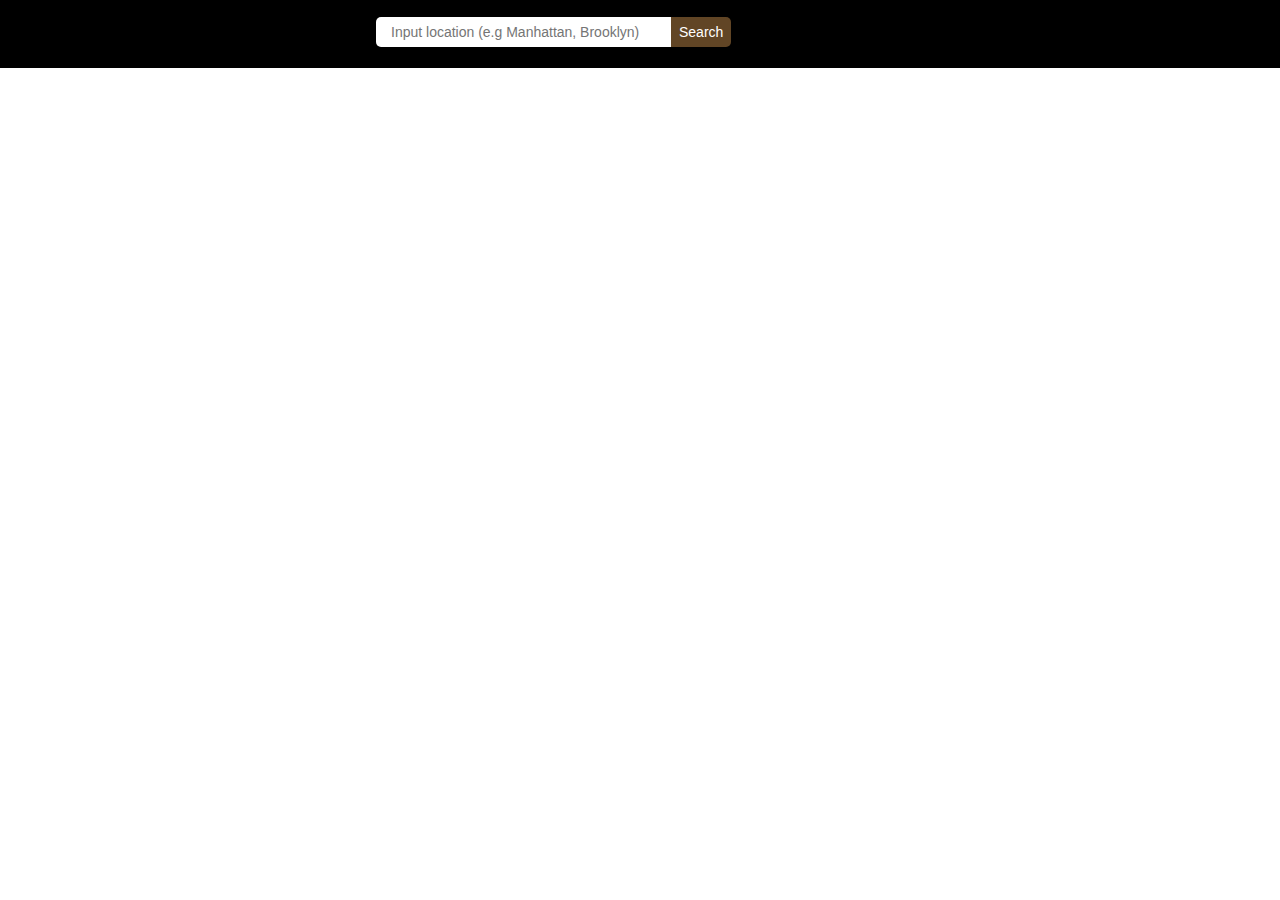
<file: index.html>
<!DOCTYPE html>
<!--[if lt IE 7]>      <html class="no-js lt-ie9 lt-ie8 lt-ie7"> <![endif]-->
<!--[if IE 7]>         <html class="no-js lt-ie9 lt-ie8"> <![endif]-->
<!--[if IE 8]>         <html class="no-js lt-ie9"> <![endif]-->
<!--[if gt IE 8]><!-->
<html class="no-js"> <!--<![endif]-->
    <head>
        <meta charset="utf-8">
        <meta http-equiv="X-UA-Compatible" content="IE=edge">
        <title>CoffeeSpotter</title>
        <meta name="description" content="coffee, cafe, shops">
        <meta name="viewport" content="width=device-width, initial-scale=1">

        <!-- Place favicon.ico and apple-touch-icon.png in the root directory -->
        <link rel="stylesheet" href="css/bootstrap.css">
        <link rel="stylesheet" href="css/bootstrap.min.css">
        <link rel="stylesheet" href="css/bootstrap-theme.min.css">
        <link rel="stylesheet" href="css/font-awesome-4.0.3/css/font-awesome.min.css">
        <link rel="shortcut icon" href="img/coffee.ico">
        <meta name="viewport" content="width=device-width, height=device-height, initial-scale=1.0, user-scalable=0, minimum-scale=1.0, maximum-scale=1.0">

        <script src="http://ajax.googleapis.com/ajax/libs/jquery/1.11.1/jquery.min.js"></script>
        <!--<script src="js/coffeespotter.js"></script>-->
        <script type="text/javascript" src="DataSet3.json"></script>
        <script type="text/javascript" src="CareerLevelFilter.js"></script>


        <!--<link rel="stylesheet" href="resources/css/font-awesome-4.0.3/css/font-awesome.min.css">-->

    </head>
    <body onload="load()">
        <!--[if lt IE 7]>
            <p class="browsehappy">You are using an <strong>outdated</strong> browser. Please <a href="http://browsehappy.com/">upgrade your browser</a> to improve your experience.</p>
        <![endif]-->

        <!-- Add your site or application content here -->
            
        <!--loader web and mobile-->
         <!--<div class="loader"></div>
         <div class="loader-mobile"></div>-->

        askyb - Load JSON File Locally by Javascript Without JQuery

          <div class="navbar navbar-fixed-top" id="main-menu-bar">
            <div class="navbar-inner">
               <div id="tfheader">
                <form id="tfnewsearch2" method="get" action="index.html">
                <input type="text" class="tftextinput" name="q" size="21" maxlength="180" placeholder="Input location (e.g Manhattan, Brooklyn)" value="" id='q'><input type="submit" value="Search" class="tfbutton" onclick="load()">
                <!--formaction="list.html"-->
                </form>
                </div>
                </div>
            </div>
    </body>
</html>
</file>
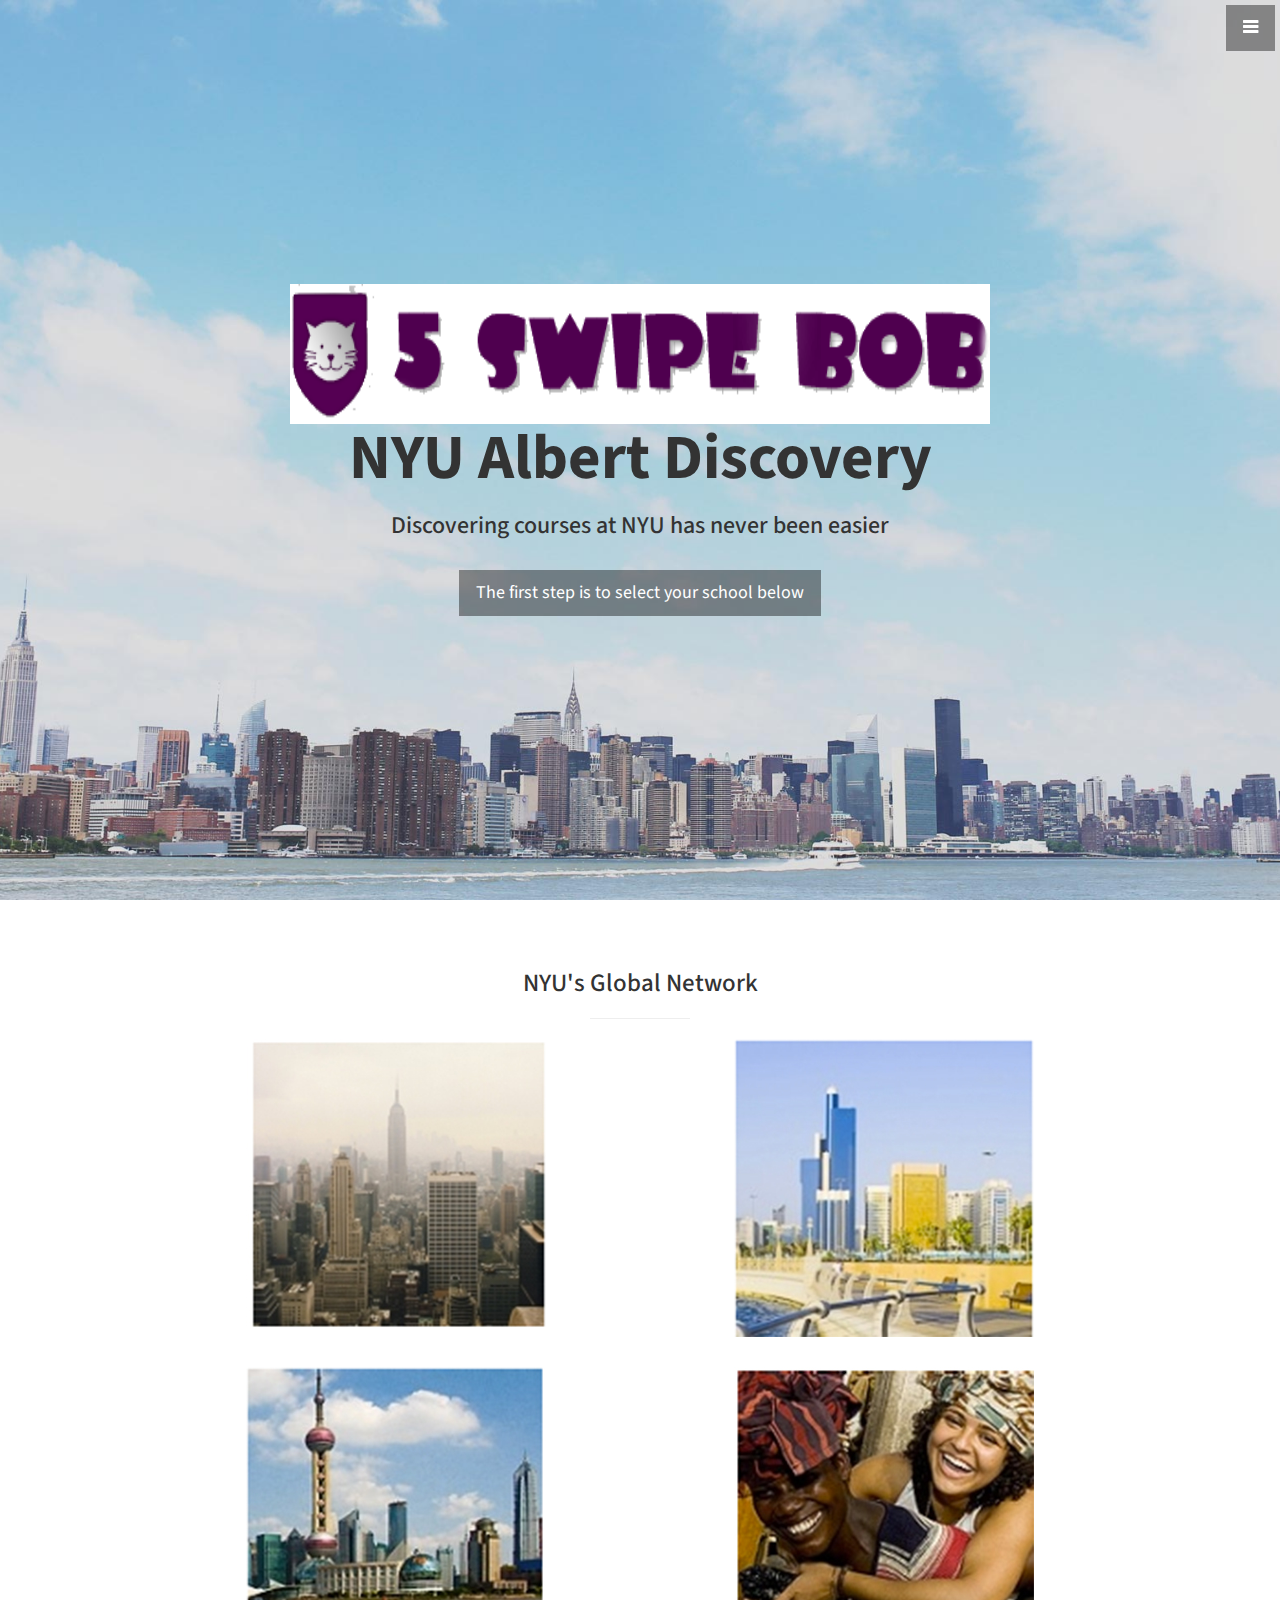
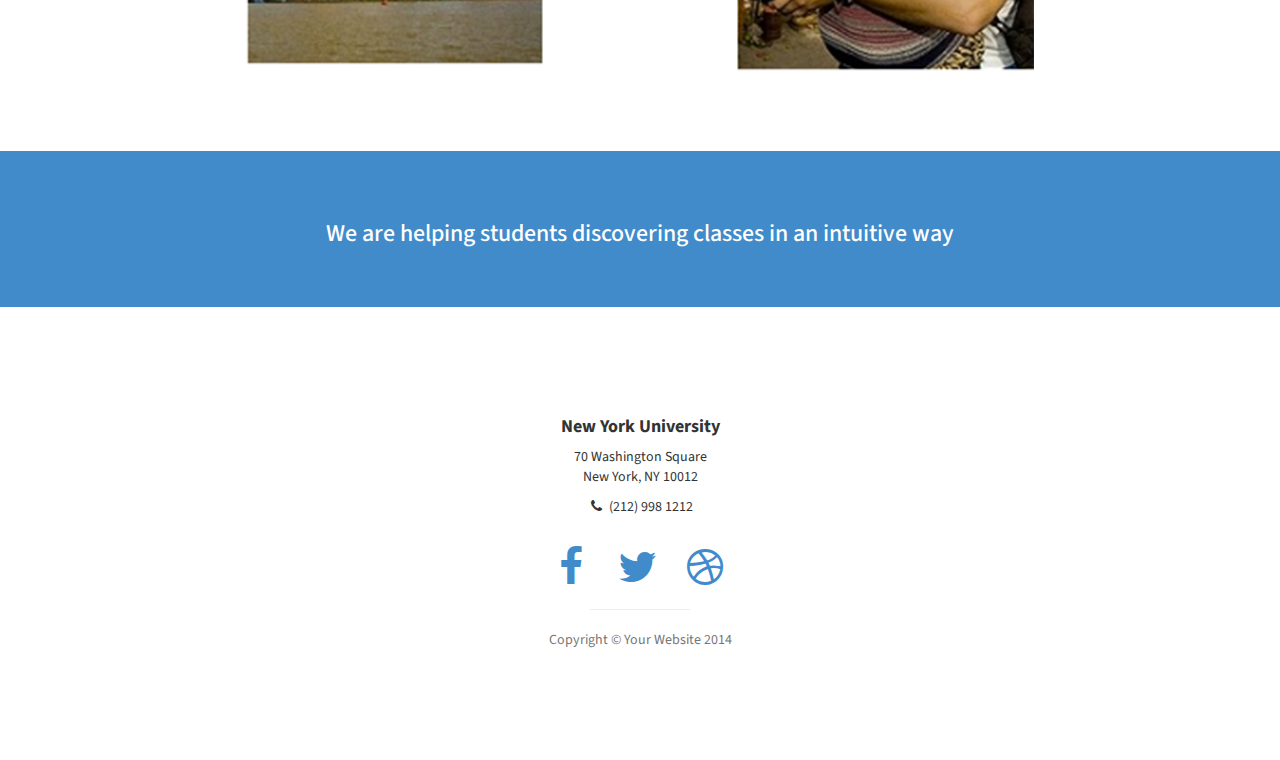
<file: startbootstrap-stylish-portfolio-1.0.0/index.html>
<!DOCTYPE html>
<html lang="en">

<head>

    <meta charset="utf-8">
    <meta http-equiv="X-UA-Compatible" content="IE=edge">
    <meta name="viewport" content="width=device-width, initial-scale=1">
    <meta name="description" content="">
    <meta name="author" content="">

    <title>NYUBob Discovery</title>

    <!-- Bootstrap Core CSS -->
    <link href="css/bootstrap.min.css" rel="stylesheet">

    <!-- Custom CSS -->
    <link href="css/stylish-portfolio.css" rel="stylesheet">

    <!-- Custom Fonts -->
    <link href="font-awesome-4.1.0/css/font-awesome.min.css" rel="stylesheet" type="text/css">
    <link href="http://fonts.googleapis.com/css?family=Source+Sans+Pro:300,400,700,300italic,400italic,700italic" rel="stylesheet" type="text/css">

    <!-- HTML5 Shim and Respond.js IE8 support of HTML5 elements and media queries -->
    <!-- WARNING: Respond.js doesn't work if you view the page via file:// -->
    <!--[if lt IE 9]>
        <script src="https://oss.maxcdn.com/libs/html5shiv/3.7.0/html5shiv.js"></script>
        <script src="https://oss.maxcdn.com/libs/respond.js/1.4.2/respond.min.js"></script>
    <![endif]-->

</head>

<body>

    <!-- Navigation -->
    <a id="menu-toggle" href="#" class="btn btn-dark btn-lg toggle"><i class="fa fa-bars"></i></a>
    <nav id="sidebar-wrapper">
        <ul class="sidebar-nav">
            <a id="menu-close" href="#" class="btn btn-light btn-lg pull-right toggle"><i class="fa fa-times"></i></a>
            <li class="sidebar-brand">
                <a href="#top">NYU Albert Discovery</a>
            </li>
            <li>
                <a href="#top">Home</a>
            </li>
            <li>
                <a href="#about">Classes</a>
            </li>
            <li>
                <a href="#services">School</a>
            </li>
            <li>
                <a href="#portfolio">Majors</a>
            </li>
            <!--<li>
                <a href="#contact">Contact</a>
            </li>-->
        </ul>
    </nav>

    <!-- Header -->
    <header id="top" class="header">
        <div class="text-vertical-center">
            <img src="img/Selection_093.png" alt="logo" style="width:700px;height:140px">
            <h1>NYU Albert Discovery</h1>
            <h3>Discovering courses at NYU has never been easier</h3>
            <br>
            <a href="#about" class="btn btn-dark btn-lg">The first step is to select your school below</a>
        </div>
    </header>

    <!-- About -->
    <!--<section id="about" class="about">
        <div class="container">
            <div class="row">
                <div class="col-lg-12 text-center">
                    <h2>Stylish Portfolio is the perfect theme for your next project!</h2>
                    <p class="lead">This theme features some wonderful photography courtesy of <a target="_blank" href="http://join.deathtothestockphoto.com/">Death to the Stock Photo</a>.</p>
                </div>
            </div>-->
            <!-- /.row -->
       <!-- </div>-->
        <!-- /.container -->
    </section>

    <!-- Services -->
    <!-- The circle icons use Font Awesome's stacked icon classes. For more information, visit http://fontawesome.io/examples/ -->
   <!-- <section id="services" class="services bg-primary">
        <div class="container">
            <div class="row text-center">
                <div class="col-lg-10 col-lg-offset-1">
                    <h2>Our Services</h2>
                    <hr class="small">
                    <div class="row">
                        <div class="col-md-3 col-sm-6">
                            <div class="service-item">
                                <span class="fa-stack fa-4x">
                                <i class="fa fa-circle fa-stack-2x"></i>
                                <i class="fa fa-cloud fa-stack-1x text-primary"></i>
                            </span>
                                <h4>
                                    <strong>Service Name</strong>
                                </h4>
                                <p>Lorem ipsum dolor sit amet, consectetur adipisicing elit.</p>
                                <a href="#" class="btn btn-light">Learn More</a>
                            </div>
                        </div>
                        <div class="col-md-3 col-sm-6">
                            <div class="service-item">
                                <span class="fa-stack fa-4x">
                                <i class="fa fa-circle fa-stack-2x"></i>
                                <i class="fa fa-compass fa-stack-1x text-primary"></i>
                            </span>
                                <h4>
                                    <strong>Service Name</strong>
                                </h4>
                                <p>Lorem ipsum dolor sit amet, consectetur adipisicing elit.</p>
                                <a href="#" class="btn btn-light">Learn More</a>
                            </div>
                        </div>
                        <div class="col-md-3 col-sm-6">
                            <div class="service-item">
                                <span class="fa-stack fa-4x">
                                <i class="fa fa-circle fa-stack-2x"></i>
                                <i class="fa fa-flask fa-stack-1x text-primary"></i>
                            </span>
                                <h4>
                                    <strong>Service Name</strong>
                                </h4>
                                <p>Lorem ipsum dolor sit amet, consectetur adipisicing elit.</p>
                                <a href="#" class="btn btn-light">Learn More</a>
                            </div>
                        </div>
                        <div class="col-md-3 col-sm-6">
                            <div class="service-item">
                                <span class="fa-stack fa-4x">
                                <i class="fa fa-circle fa-stack-2x"></i>
                                <i class="fa fa-shield fa-stack-1x text-primary"></i>
                            </span>
                                <h4>
                                    <strong>Service Name</strong>
                                </h4>
                                <p>Lorem ipsum dolor sit amet, consectetur adipisicing elit.</p>
                                <a href="#" class="btn btn-light">Learn More</a>
                            </div>
                        </div>
                    </div>-->
                    <!-- /.row (nested) -->
                <!--</div>-->
                <!-- /.col-lg-10 -->
            </div>
            <!-- /.row -->
        </div>
        <!-- /.container -->
    </section>

    <!-- Callout -->
    <!--<aside class="callout">
        <div class="text-vertical-center">
            <h1>Vertically Centered Text</h1>
        </div>
    </aside>-->

    <!-- Portfolio -->
    <section id="portfolio" class="portfolio">
        <div class="container">
            <div class="row">
                <div class="col-lg-10 col-lg-offset-1 text-center">
                    <h2>NYU's Global Network</h2>
                    <hr class="small">
                    <div class="row">
                        <div class="col-md-6">
                            <div class="portfolio-item">
                                <a href="selection.html">
                                    <img class="img-portfolio img-responsive" src="img/NY.jpg">
                                </a>
                            </div>
                        </div>
                        <div class="col-md-6">
                            <div class="portfolio-item">
                                <a href="selection.html">
                                    <img class="img-portfolio img-responsive" src="img/AD.jpg">
                                </a>
                            </div>
                        </div>
                        <div class="col-md-6">
                            <div class="portfolio-item">
                                <a href="selection.html">
                                    <img class="img-portfolio img-responsive" src="img/SH.jpg">
                                </a>
                            </div>
                        </div>
                        <div class="col-md-6">
                            <div class="portfolio-item">
                                <a href="selection.html">
                                    <img class="img-portfolio img-responsive" src="img/GA.jpg">
                                </a>
                            </div>
                        </div>
                    </div>
                    <!-- /.row (nested) -->
                    <!--<a href="#" class="btn btn-dark">View More Items</a>-->
                </div>
                <!-- /.col-lg-10 -->
            </div>
            <!-- /.row -->
        </div>
        <!-- /.container -->
    </section>

    <!-- Call to Action -->
    <aside class="call-to-action bg-primary">
        <div class="container">
            <div class="row">
                <div class="col-lg-12 text-center">
                    <h3>We are helping students discovering classes in an intuitive way</h3>
                   <!-- <a href="#" class="btn btn-lg btn-light">Click Me!</a>
                    <a href="#" class="btn btn-lg btn-dark">Look at Me!</a>-->
                </div>
            </div>
        </div>
    </aside>

    <!-- Map -->
    <!--<section id="contact" class="map">
        <iframe width="100%" height="100%" frameborder="0" scrolling="no" marginheight="0" marginwidth="0" src="https://maps.google.com/maps?f=q&amp;source=s_q&amp;hl=en&amp;geocode=&amp;q=Twitter,+Inc.,+Market+Street,+San+Francisco,+CA&amp;aq=0&amp;oq=twitter&amp;sll=28.659344,-81.187888&amp;sspn=0.128789,0.264187&amp;ie=UTF8&amp;hq=Twitter,+Inc.,+Market+Street,+San+Francisco,+CA&amp;t=m&amp;z=15&amp;iwloc=A&amp;output=embed"></iframe>
        <br />
        <small>
            <a href="https://maps.google.com/maps?f=q&amp;source=embed&amp;hl=en&amp;geocode=&amp;q=Twitter,+Inc.,+Market+Street,+San+Francisco,+CA&amp;aq=0&amp;oq=twitter&amp;sll=28.659344,-81.187888&amp;sspn=0.128789,0.264187&amp;ie=UTF8&amp;hq=Twitter,+Inc.,+Market+Street,+San+Francisco,+CA&amp;t=m&amp;z=15&amp;iwloc=A"></a>
        </small>
        </iframe>
    </section>-->

    <!-- Footer -->
    <footer>
        <div class="container">
            <div class="row">
                <div class="col-lg-10 col-lg-offset-1 text-center">
                    <h4><strong>New York University</strong>
                    </h4>
                    <p>70 Washington Square<br>New York, NY 10012</p>
                    <ul class="list-unstyled">
                        <li><i class="fa fa-phone fa-fw"></i> (212) 998 1212</li>
                        <!--<li><i class="fa fa-envelope-o fa-fw"></i>  <a href="">name@example.com</a>-->
                        </li>
                    </ul>
                    <br>
                    <ul class="list-inline">
                        <li>
                            <a href="#"><i class="fa fa-facebook fa-fw fa-3x"></i></a>
                        </li>
                        <li>
                            <a href="#"><i class="fa fa-twitter fa-fw fa-3x"></i></a>
                        </li>
                        <li>
                            <a href="#"><i class="fa fa-dribbble fa-fw fa-3x"></i></a>
                        </li>
                    </ul>
                    <hr class="small">
                    <p class="text-muted">Copyright &copy; Your Website 2014</p>
                </div>
            </div>
        </div>
    </footer>

    <!-- jQuery -->
    <script src="js/jquery.js"></script>

    <!-- Bootstrap Core JavaScript -->
    <script src="js/bootstrap.min.js"></script>

    <!-- Custom Theme JavaScript -->
    <script>
    // Closes the sidebar menu
    $("#menu-close").click(function(e) {
        e.preventDefault();
        $("#sidebar-wrapper").toggleClass("active");
    });

    // Opens the sidebar menu
    $("#menu-toggle").click(function(e) {
        e.preventDefault();
        $("#sidebar-wrapper").toggleClass("active");
    });

    // Scrolls to the selected menu item on the page
    $(function() {
        $('a[href*=#]:not([href=#])').click(function() {
            if (location.pathname.replace(/^\//, '') == this.pathname.replace(/^\//, '') || location.hostname == this.hostname) {

                var target = $(this.hash);
                target = target.length ? target : $('[name=' + this.hash.slice(1) + ']');
                if (target.length) {
                    $('html,body').animate({
                        scrollTop: target.offset().top
                    }, 1000);
                    return false;
                }
            }
        });
    });
    </script>

</body>

</html>
</file>
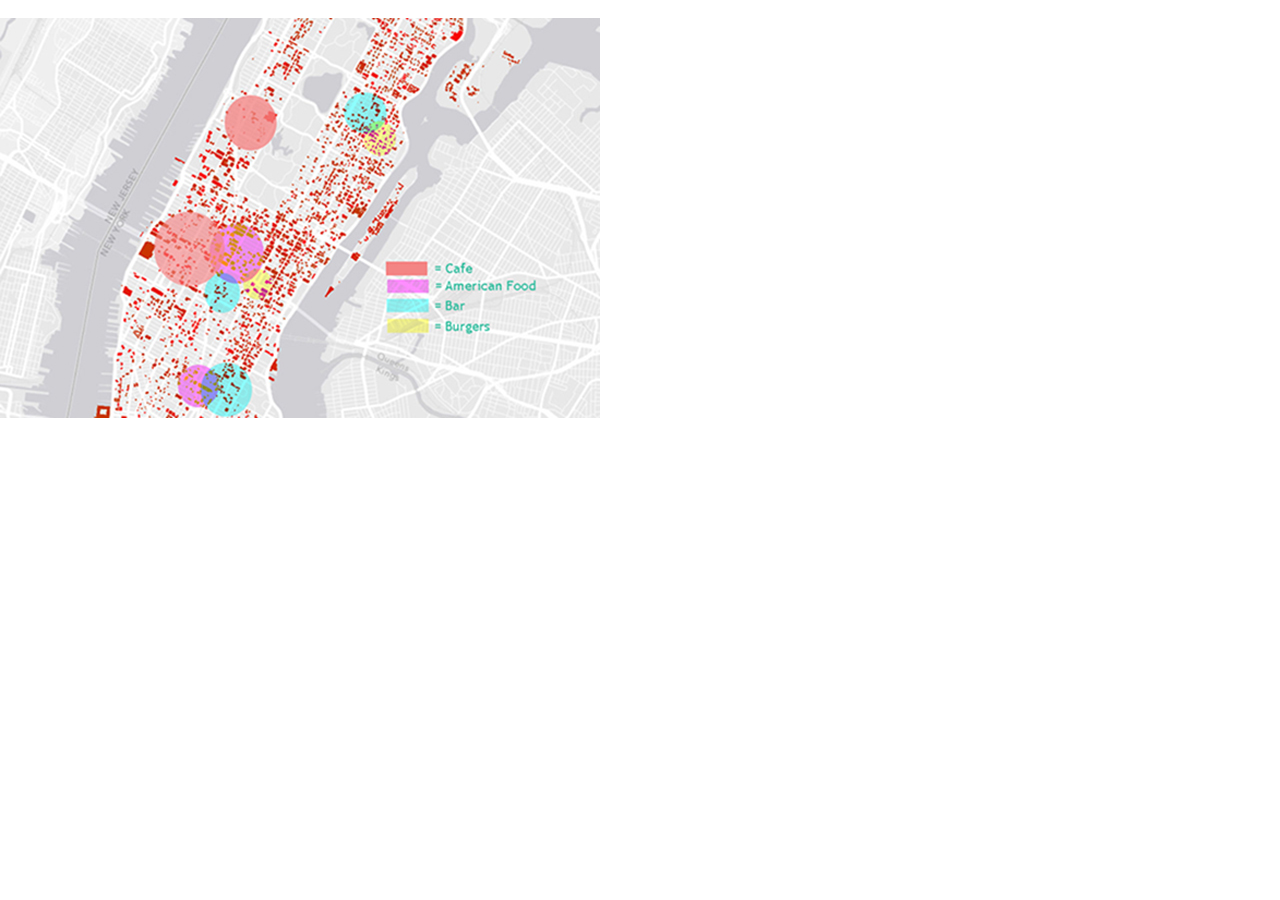
<file: startbootstrap-stylish-portfolio-1.0.0/chart.html>
<!DOCTYPE html>
<meta charset="utf-8">
<style>
    body {
        width: 1060px;
        margin: 50px auto;
    }

    path {
        stroke: #fff;
    }

        path:hover {
            opacity: 0.9;
        }

    rect:hover {
        fill: blue;
    }

    .axis {
        font: 10px sans-serif;
    }

    .legend tr {
        border-bottom: 1px solid grey;
    }

        .legend tr:first-child {
            border-top: 1px solid grey;
        }

    .axis path,
    .axis line {
        fill: none;
        stroke: #000;
        shape-rendering: crispEdges;
    }

    .x.axis path {
        display: none;
    }

    .legend {
        margin-bottom: 76px;
        display: inline-block;
        border-collapse: collapse;
        border-spacing: 0px;
    }

        .legend td {
            padding: 4px 5px;
            vertical-align: bottom;
        }

    .legendFreq, .legendPerc {
        align: right;
        width: 50px;
    }
</style>
<body>

    <div id='dashboard'>
           <div id='testButton'>
             <a href="chart1.html"></a>
           </div>
    </div>
    <script src="http://d3js.org/d3.v3.min.js"></script>
    <script>
        function dashboard(id, fData) {
            var barColor = 'steelblue';
            function segColor(c) { return { Mexican: "#807dba", Burgers: "#e08214", Bagels: "#41ab5d"}[c]; }

            // compute total for each state.
            fData.forEach(function (d) { d.total = d.freq.StudyAboard + d.freq.Compulsory + d.freq.Electives + d.freq.InterschoolElectives; });

            // function to handle histogram.
            function histoGram(fD) {
                var hG = {}, hGDim = { t: 60, r: 0, b: 30, l: 0     };
                hGDim.w = 500 - hGDim.l - hGDim.r;

                hGDim.h = 300 - hGDim.t - hGDim.b;

                //create svg for histogram.
                var hGsvg = d3.select(id).append("svg")
                    .attr("width", hGDim.w + hGDim.l + hGDim.r)
                    .attr("height", hGDim.h + hGDim.t + hGDim.b).append("g")
                    .attr("transform", "translate(" + hGDim.l + "," + hGDim.t + ")");

                // create function for x-axis mapping.
                var x = d3.scale.ordinal().rangeRoundBands([0, hGDim.w], 0.1)
                        .domain(fD.map(function (d) { return d[0]; }));

                // Add x-axis to the histogram svg.
                hGsvg.append("g").attr("class", "x axis")
                    .attr("transform", "translate(0," + hGDim.h + ")")
                    .call(d3.svg.axis().scale(x).orient("bottom"));

                // Create function for y-axis map.
                var y = d3.scale.linear().range([hGDim.h, 0])
                        .domain([0, d3.max(fD, function (d) { return d[1]; })]);

                // Create bars for histogram to contain rectangles and freq labels.
                var bars = hGsvg.selectAll(".bar").data(fD).enter()
                        .append("g").attr("class", "bar");

                //create the rectangles.
                bars.append("rect")
                    .attr("x", function (d) { return x(d[0]); })
                    .attr("y", function (d) { return y(d[1]); })
                    .attr("width", x.rangeBand())
                    .attr("height", function (d) { return hGDim.h - y(d[1]); })
                    .attr('fill', barColor)
                    .on("mouseover", mouseover)// mouseover is defined below.
                    .on("mouseout", mouseout);// mouseout is defined below.

                //Create the frequency labels above the rectangles.
                bars.append("text").text(function (d) { return d3.format(",")(d[1]) })
                    .attr("x", function (d) { return x(d[0]) + x.rangeBand() / 2; })
                    .attr("y", function (d) { return y(d[1]) - 5; })
                    .attr("text-anchor", "middle");

                function mouseover(d) {  // utility function to be called on mouseover.
                    // filter for selected state.
                    var st = fData.filter(function (s) { return s.State == d[0]; })[0],
                        nD = d3.keys(st.freq).map(function (s) { return { type: s, freq: st.freq[s] }; });

                    // call update functions of pie-chart and legend.
                    pC.update(nD);
                    leg.update(nD);
                }

                function mouseout(d) {    // utility function to be called on mouseout.
                    // reset the pie-chart and legend.
                    //pC.update(tF);
                    leg.update(tF);

                }

                // create function to update the bars. This will be used by pie-chart.
                hG.update = function (nD, color) {
                    // update the domain of the y-axis map to reflect change in frequencies.
                    y.domain([0, d3.max(nD, function (d) { return d[1]; })]);

                    // Attach the new data to the bars.
                    var bars = hGsvg.selectAll(".bar").data(nD); 

                    // transition the height and color of rectangles.
                    bars.select("rect").transition().duration(500)
                        .attr("y", function (d) { return y(d[1]); })
                        .attr("height", function (d) { return hGDim.h - y(d[1]); })
                        .attr("fill", color);

                    // transition the frequency labels location and change value.
                    bars.select("text").transition().duration(500)
                        .text(function (d) { return d3.format(",")(d[1]) })
                        .attr("y", function (d) { return y(d[1]) - 5; });
                }
                return hG;
            }

            // function to handle pieChart.
            function pieChart(pD) {
                var pC = {}, pieDim = { w: 250, h: 250 };
                pieDim.r = Math.min(pieDim.w, pieDim.h) / 2;

                // create svg for pie chart.
                var piesvg = d3.select(id).append("svg")
                    .attr("width", pieDim.w).attr("height", pieDim.h).append("g")
                    .attr("transform", "translate(" + pieDim.w / 2 + "," + pieDim.h / 2 + ")");

                // create function to draw the arcs of the pie slices.
                var arc = d3.svg.arc().outerRadius(pieDim.r - 10).innerRadius(0);

                // create a function to compute the pie slice angles.
                var pie = d3.layout.pie().sort(null).value(function (d) { return d.freq; });

                // Draw the pie slices.
                piesvg.selectAll("path").data(pie(pD)).enter().append("path").attr("d", arc)
                    .each(function (d) { this._current = d; })
                    .style("fill", function (d) { return segColor(d.data.type); })
                    .on("mouseover", mouseover).on("mouseout", mouseout);

                // create function to update pie-chart. This will be used by histogram.
                pC.update = function (nD) {
                    piesvg.selectAll("path").data(pie(nD)).transition().duration(500)
                        .attrTween("d", arcTween);
                }
                // Utility function to be called on mouseover a pie slice.
                function mouseover(d) {
                    // call the update function of histogram with new data.
                    hG.update(fData.map(function (v) {
                        return [v.State, v.freq[d.data.type]];
                    }), segColor(d.data.type));
                }
                //Utility function to be called on mouseout a pie slice.
                function mouseout(d) {
                    // call the update function of histogram with all data.
                   /* hG.update(fData.map(function (v) {
                        return [v.State, v.total];
                    }), barColor);*/

                }
                // Animating the pie-slice requiring a custom function which specifies
                // how the intermediate paths should be drawn.
                function arcTween(a) {
                    var i = d3.interpolate(this._current, a);
                    this._current = i(0);
                    return function (t) { return arc(i(t)); };
                }
                return pC;
            }

            // function to handle legend.
            function legend(lD) {
                var leg = {};

                // create table for legend.
                var legend = d3.select(id).append("table").attr('class', 'legend');

                // create one row per segment.
                var tr = legend.append("tbody").selectAll("tr").data(lD).enter().append("tr");

                // create the first column for each segment.
                tr.append("td").append("svg").attr("width", '16').attr("height", '16').append("rect")
                    .attr("width", '16').attr("height", '16')
                    .attr("fill", function (d) { return segColor(d.type); });

                // create the second column for each segment.
                tr.append("td").text(function (d) { return d.type; });

                // create the third column for each segment.
                tr.append("td").attr("class", 'legendFreq')
                    .text(function (d) { return d3.format(",")(d.freq); });

                // create the fourth column for each segment.
                tr.append("td").attr("class", 'legendPerc')
                    .text(function (d) { return getLegend(d, lD); });

                // Utility function to be used to update the legend.
                leg.update = function (nD) {
                    // update the data attached to the row elements.
                    var l = legend.select("tbody").selectAll("tr").data(nD);

                    // update the frequencies.
                    l.select(".legendFreq").text(function (d) { return d3.format(",")(d.freq); });

                    // update the percentage column.
                    l.select(".legendPerc").text(function (d) { return getLegend(d, nD); });
                }

                function getLegend(d, aD) { // Utility function to compute percentage.
                    return d3.format("%")(d.freq / d3.sum(aD.map(function (v) { return v.freq; })));
                }

                return leg;
            }

            // calculate total frequency by segment for all state.
            var tF = ['Mexican', 'Burgers', 'Bagels'].map(function (d) {
                return { type: d, freq: d3.sum(fData.map(function (t) { return t.freq[d]; })) };
            });

            // calculate total frequency by state for all segment.
            var sF = fData.map(function (d) { return [d.State, d.total]; });

            var hG = histoGram(sF), // create the histogram.
                pC = pieChart(tF), // create the pie-chart.
                leg = legend(tF);  // create the legend.
        }
    </script>

    <script>
        var Finance = [
        { State: 'Mexican', freq: { Mexican: 25, Burgers: 47, Bagels: 25} }
        , { State: 'Burgers' , freq: { Mexican: 0, Burgers: 0, Bagels: 0} }
        , { State: 'Bagels', freq: {Mexican: 0, Burgers: 0, Bagels: 0} }
        ];

        dashboard('#dashboard', Finance);
    </script>

    <br>
    <img class="img-portfolio img-responsive" src="img/mapsDots-3.jpg">
       <link href="css/bootstrap.css" rel="stylesheet">

</br>
</file>
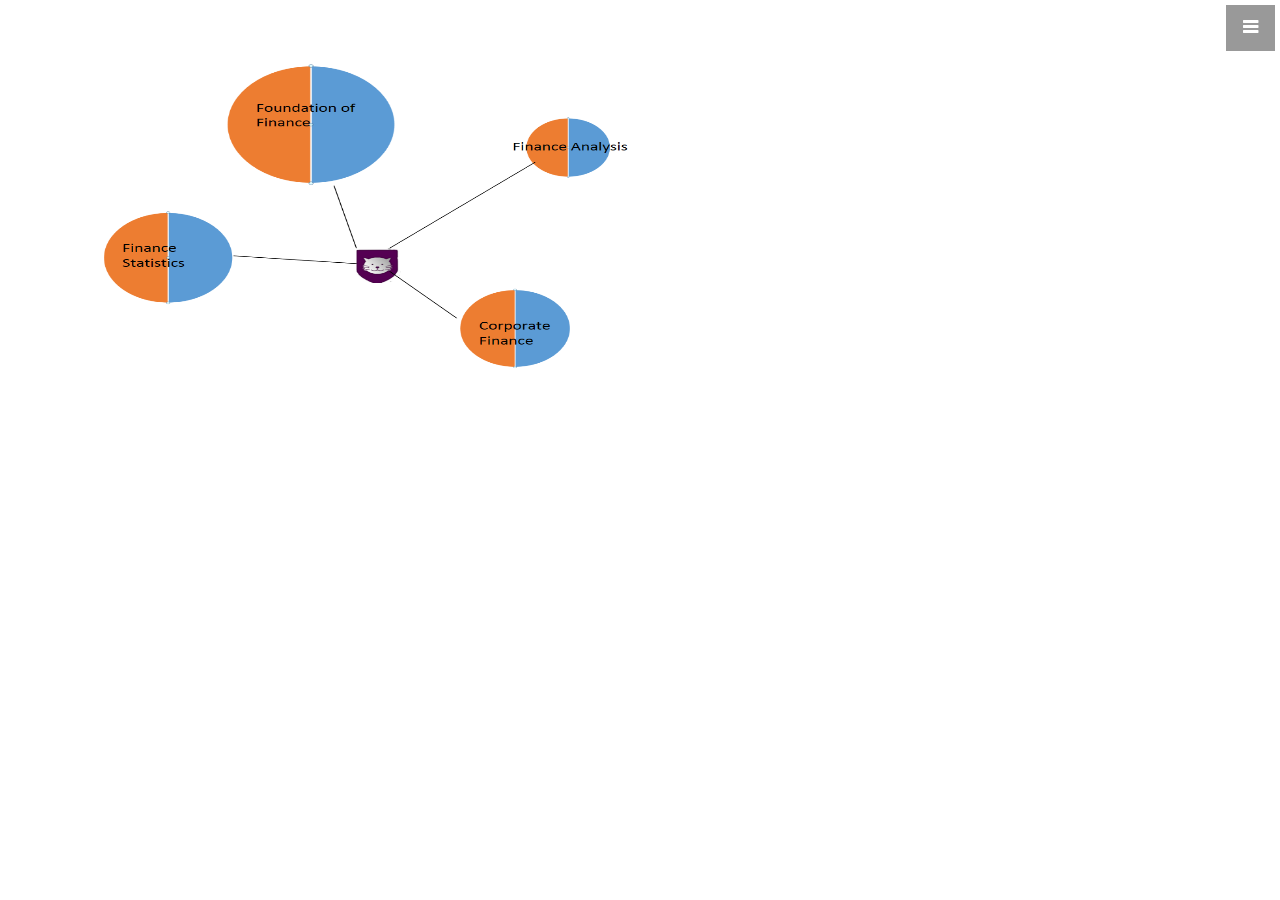
<file: startbootstrap-stylish-portfolio-1.0.0/chart1.html>
<!DOCTYPE html>
<html lang="en">

<head>

    <meta charset="utf-8">
    <meta http-equiv="X-UA-Compatible" content="IE=edge">
    <meta name="viewport" content="width=device-width, initial-scale=1">
    <meta name="description" content="">
    <meta name="author" content="">

    <title>NYUBob Discovery</title>

    <!-- Bootstrap Core CSS -->
    <link href="css/bootstrap.min.css" rel="stylesheet">

    <!-- Custom CSS -->
    <link href="css/stylish-portfolio.css" rel="stylesheet">

    <!-- Custom Fonts -->
    <link href="font-awesome-4.1.0/css/font-awesome.min.css" rel="stylesheet" type="text/css">
    <link href="http://fonts.googleapis.com/css?family=Source+Sans+Pro:300,400,700,300italic,400italic,700italic" rel="stylesheet" type="text/css">

    <!-- HTML5 Shim and Respond.js IE8 support of HTML5 elements and media queries -->
    <!-- WARNING: Respond.js doesn't work if you view the page via file:// -->
    <!--[if lt IE 9]>
        <script src="https://oss.maxcdn.com/libs/html5shiv/3.7.0/html5shiv.js"></script>
        <script src="https://oss.maxcdn.com/libs/respond.js/1.4.2/respond.min.js"></script>
    <![endif]-->

</head>

<body>

    <!-- Navigation -->
    <a id="menu-toggle" href="#" class="btn btn-dark btn-lg toggle"><i class="fa fa-bars"></i></a>
    <nav id="sidebar-wrapper">
        <ul class="sidebar-nav">
            <a id="menu-close" href="#" class="btn btn-light btn-lg pull-right toggle"><i class="fa fa-times"></i></a>
            <li class="sidebar-brand">
                <a href="#top">NYU Albert Discovery</a>
            </li>
            <li>
                <a href="#top">Home</a>
            </li>
            <li>
                <a href="#about">Classes</a>
            </li>
            <li>
                <a href="#services">School</a>
            </li>
            <li>
                <a href="#portfolio">Majors</a>
            </li>
            <!--<li>
                <a href="#contact">Contact</a>
            </li>-->
        </ul>
    </nav>

    <!-- Header -->
    <!--<header id="top" class="header">
        <div class="text-vertical-center">
            <h1>NYU Albert Discovery</h1>
            <h3>Discovering courses at NYU has never been easier</h3>
            <br>
            <a href="#about" class="btn btn-dark btn-lg">Start by selecting your school below</a>
        </div>
    </header>-->


    <!-- About -->
    <section id="about" class="about">
        <div class="container">
            <div class="row">
                <div class="staticPicture">
                    <img src="img/bubble.png" alt="logo" style="width:700px;height:370px">
                </div>
            </div>
            <!-- /.row -->
        </div>
        <!-- /.container -->
    </section>


    </footer>

    <!-- jQuery -->
    <script src="js/jquery.js"></script>

    <!-- Bootstrap Core JavaScript -->
    <script src="js/bootstrap.min.js"></script>


    <!-- Custom Theme JavaScript -->
    <script>
    // Closes the sidebar menu
    $("#menu-close").click(function(e) {
        e.preventDefault();
        $("#sidebar-wrapper").toggleClass("active");
    });

    // Opens the sidebar menu
    $("#menu-toggle").click(function(e) {
        e.preventDefault();
        $("#sidebar-wrapper").toggleClass("active");
    });

    // Scrolls to the selected menu item on the page
    $(function() {
        $('a[href*=#]:not([href=#])').click(function() {
            if (location.pathname.replace(/^\//, '') == this.pathname.replace(/^\//, '') || location.hostname == this.hostname) {

                var target = $(this.hash);
                target = target.length ? target : $('[name=' + this.hash.slice(1) + ']');
                if (target.length) {
                    $('html,body').animate({
                        scrollTop: target.offset().top
                    }, 1000);
                    return false;
                }
            }
        });
    });
    </script>

</body>

</html>
</file>
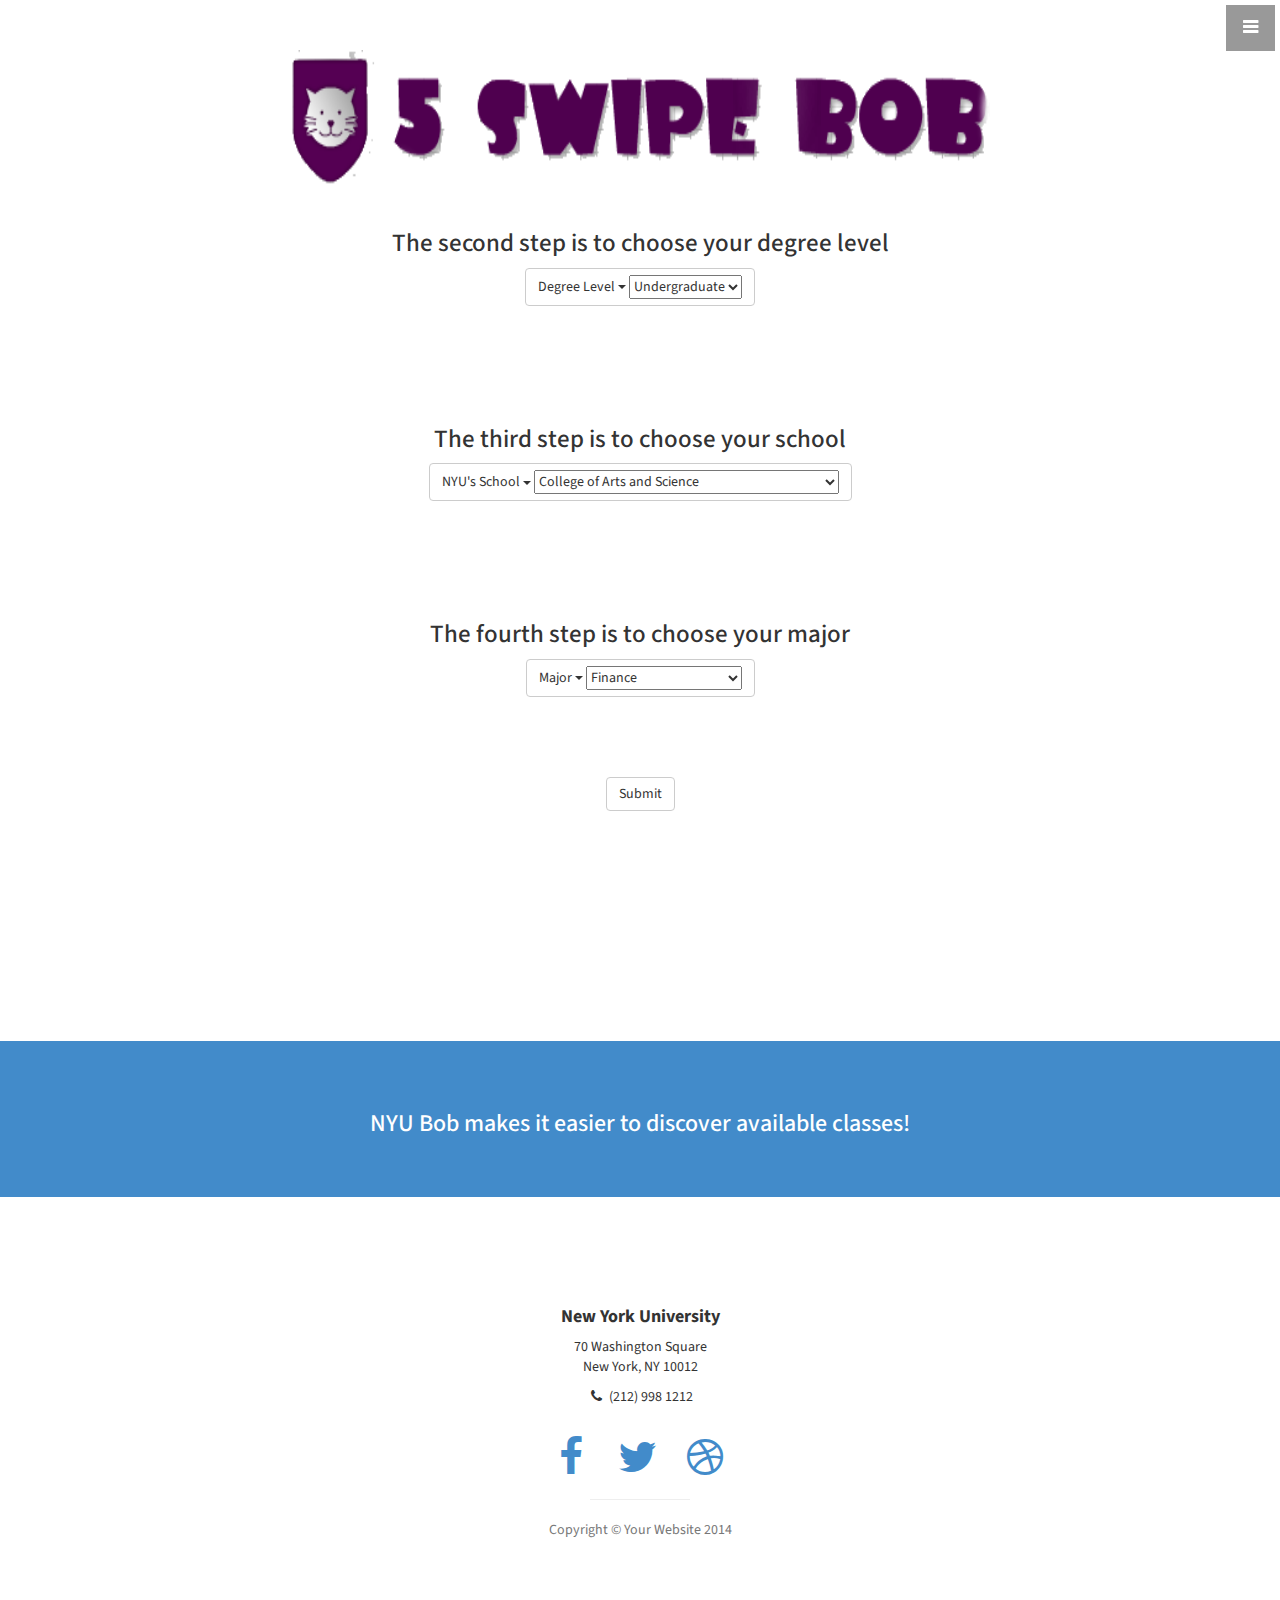
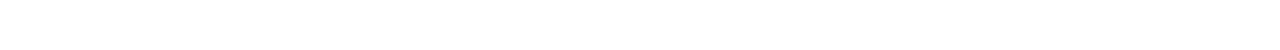
<file: startbootstrap-stylish-portfolio-1.0.0/selection.html>
<!DOCTYPE html>
<html lang="en">

<head>

    <meta charset="utf-8">
    <meta http-equiv="X-UA-Compatible" content="IE=edge">
    <meta name="viewport" content="width=device-width, initial-scale=1">
    <meta name="description" content="">
    <meta name="author" content="">

    <title>NYUBob Discovery</title>

    <!-- Bootstrap Core CSS -->
    <link href="css/bootstrap.min.css" rel="stylesheet">

    <!-- Custom CSS -->
    <link href="css/stylish-portfolio.css" rel="stylesheet">

    <!-- Custom Fonts -->
    <link href="font-awesome-4.1.0/css/font-awesome.min.css" rel="stylesheet" type="text/css">
    <link href="http://fonts.googleapis.com/css?family=Source+Sans+Pro:300,400,700,300italic,400italic,700italic" rel="stylesheet" type="text/css">

    <!-- HTML5 Shim and Respond.js IE8 support of HTML5 elements and media queries -->
    <!-- WARNING: Respond.js doesn't work if you view the page via file:// -->
    <!--[if lt IE 9]>
        <script src="https://oss.maxcdn.com/libs/html5shiv/3.7.0/html5shiv.js"></script>
        <script src="https://oss.maxcdn.com/libs/respond.js/1.4.2/respond.min.js"></script>
    <![endif]-->

</head>

<body>

    <!-- Navigation -->
    <a id="menu-toggle" href="#" class="btn btn-dark btn-lg toggle"><i class="fa fa-bars"></i></a>
    <nav id="sidebar-wrapper">
        <ul class="sidebar-nav">
            <a id="menu-close" href="#" class="btn btn-light btn-lg pull-right toggle"><i class="fa fa-times"></i></a>
            <li class="sidebar-brand">
                <a href="#top">NYU Albert Discovery</a>
            </li>
            <li>
                <a href="index.html">Home</a>
            </li>
            <li>
                <a href="#about">Classes</a>
            </li>
            <li>
                <a href="#services">School</a>
            </li>
            <li>
                <a href="#portfolio">Majors</a>
            </li>
            <!--<li>
                <a href="#contact">Contact</a>
            </li>-->
        </ul>
    </nav>

    <!-- Header -->
    <!--<header id="top" class="header">
        <div class="text-vertical-center">
            <h1>NYU Albert Discovery</h1>
            <h3>Discovering courses at NYU has never been easier</h3>
            <br>
            <a href="#about" class="btn btn-dark btn-lg">Start by selecting your school below</a>
        </div>
    </header>-->


    <!-- About -->
    <section id="about" class="about">
        <div class="container">
            <div class="row">
                <div class="col-lg-12 text-center">
                     <img src="img/Selection_093.png" alt="logo" style="width:700px;height:140px" alt="index.html">
                    <br>
                    <br>
                    <h2>The second step is to choose your degree level</h2>
                   <div class="dropdown">
  <button class="btn btn-default dropdown-toggle" type="button" id="dropdownMenu1" data-toggle="dropdown" aria-expanded="true" data-target="#">
    Degree Level
    <span class="caret"></span>
     <select id="mySelect">
    <option value="undergrad" >Undergraduate</option>
    <option value="grad">Graduate</option>
</select>
  </button>
<!--<ul class="dropdown-menu" role="menu" aria-labelledby="dropdownMenu3">-->

</ul>
</div>
                </div>
            </div>
            <!-- /.row -->
        </div>
        <!-- /.container -->
    </section>

    <!-- Services -->
    <!-- The circle icons use Font Awesome's stacked icon classes. For more information, visit http://fontawesome.io/examples/ -->
   <!-- <section id="services" class="services bg-primary">
        <div class="container">
            <div class="row text-center">
                <div class="col-lg-10 col-lg-offset-1">
                    <h2>Our Services</h2>
                    <hr class="small">
                    <div class="row">
                        <div class="col-md-3 col-sm-6">
                            <div class="service-item">
                                <span class="fa-stack fa-4x">
                                <i class="fa fa-circle fa-stack-2x"></i>
                                <i class="fa fa-cloud fa-stack-1x text-primary"></i>
                            </span>
                                <h4>
                                    <strong>Service Name</strong>
                                </h4>
                                <p>Lorem ipsum dolor sit amet, consectetur adipisicing elit.</p>
                                <a href="#" class="btn btn-light">Learn More</a>
                            </div>
                        </div>
                        <div class="col-md-3 col-sm-6">
                            <div class="service-item">
                                <span class="fa-stack fa-4x">
                                <i class="fa fa-circle fa-stack-2x"></i>
                                <i class="fa fa-compass fa-stack-1x text-primary"></i>
                            </span>
                                <h4>
                                    <strong>Service Name</strong>
                                </h4>
                                <p>Lorem ipsum dolor sit amet, consectetur adipisicing elit.</p>
                                <a href="#" class="btn btn-light">Learn More</a>
                            </div>
                        </div>
                        <div class="col-md-3 col-sm-6">
                            <div class="service-item">
                                <span class="fa-stack fa-4x">
                                <i class="fa fa-circle fa-stack-2x"></i>
                                <i class="fa fa-flask fa-stack-1x text-primary"></i>
                            </span>
                                <h4>
                                    <strong>Service Name</strong>
                                </h4>
                                <p>Lorem ipsum dolor sit amet, consectetur adipisicing elit.</p>
                                <a href="#" class="btn btn-light">Learn More</a>
                            </div>
                        </div>
                        <div class="col-md-3 col-sm-6">
                            <div class="service-item">
                                <span class="fa-stack fa-4x">
                                <i class="fa fa-circle fa-stack-2x"></i>
                                <i class="fa fa-shield fa-stack-1x text-primary"></i>
                            </span>
                                <h4>
                                    <strong>Service Name</strong>
                                </h4>
                                <p>Lorem ipsum dolor sit amet, consectetur adipisicing elit.</p>
                                <a href="#" class="btn btn-light">Learn More</a>
                            </div>
                        </div>
                    </div>-->
                    <!-- /.row (nested) -->
                <!--</div>-->
                <!-- /.col-lg-10 -->
            </div>
            <!-- /.row -->
        </div>
        <!-- /.container -->
    </section>

    <!-- Callout -->
    <!--<aside class="callout">
        <div class="text-vertical-center">
            <h1>Vertically Centered Text</h1>
        </div>
    </aside>-->

    <!-- Portfolio -->
    <section id="portfolio" class="portfolio">
        <div class="container">
               <div class="row">
                <div class="col-lg-12 text-center">
                    <h2>The third step is to choose your school</h2>
                   <div class="dropdown">
  <button class="btn btn-default dropdown-toggle" type="button" id="dropdownMenu1" data-toggle="dropdown" aria-expanded="true">
    NYU's School
    <span class="caret"></span>

<!--<ul class="dropdown-menu" role="menu" aria-labelledby="dropdownMenu3">-->
   <select id="mySelect">
    <option value="school1">College of Arts and Science</option>
    <option value="school2">College of Dentistry</option>
    <option value="school3">College of Nursing</option>
    <option value="school4">Courant Institute of Mathematical Science</option>
    <option value="school5">Gallatin School of Individualized Study</option>
    <option value="school6">The Institute for the Study of the Ancient World</option>
    <option value="school7">Leonard N. Stern School of Business</option>
    <option value="school8">Polytechnic School of Engineering</option>
    <option value="school9">Robert F. Wagner Graduate School</option>
    <option value="school10">School of Professional Studies</option>
    <option value="school11">School of Law</option>
    <option value="school12">School of Medicine</option>
    <option value="school13">Silver School of Social Work</option>
    <option value="school14">Steinhardt</option>
    <option value="school15">Tisch School of the Arts</option>
</select>
  </button>
  <!--<li role="presentation"><a role="menuitem" tabindex="-1" href="#">College of Arts and Science</a></li>
  <li role="presentation"><a role="menuitem" tabindex="-1" href="#">College of Dentistry</a></li>
    <li role="presentation"><a role="menuitem" tabindex="-1" href="#">College of Nursing</a></li>

  <li role="presentation"><a role="menuitem" tabindex="-1" href="#">Courant Institute of Mathematical Science</a></li>
  <li role="presentation"><a role="menuitem" tabindex="-1" href="#">Gallatin School of Individualized Study</a></li>
  <li role="presentation"><a role="menuitem" tabindex="-1" href="#">The Institute for the Study of the Ancient World</a></li>
  <li role="presentation"><a role="menuitem" tabindex="-1" href="#">Leonard N. Stern School of Business</a></li>
  <li role="presentation"><a role="menuitem" tabindex="-1" href="#">Polytechnic School of Engineering</a></li>
  <li role="presentation"><a role="menuitem" tabindex="-1" href="#">Robert F. Wagner Graduate School</a></li>
  <li role="presentation"><a role="menuitem" tabindex="-1" href="#">School of Professional Studies</a></li>
  <li role="presentation"><a role="menuitem" tabindex="-1" href="#">School of Law</a></li>
  <li role="presentation"><a role="menuitem" tabindex="-1" href="#">School of Medicine</a></li>
  <li role="presentation"><a role="menuitem" tabindex="-1" href="#">Silver School of Social Work</a></li>
  <li role="presentation"><a role="menuitem" tabindex="-1" href="#">Steinhardt</a></li>
  <li role="presentation"><a role="menuitem" tabindex="-1" href="#">Tisch School of the Arts</a></li>-->



</ul>
                    <!-- /.row (nested) -->
                    <!--<a href="#" class="btn btn-dark">View More Items</a>-->
                </div>
                <!-- /.col-lg-10 -->
            </div>
            <!-- /.row -->
        </div>
        <!-- /.container -->
    </section>


    <!-- Portfolio -->
    <section id="portfolio" class="portfolio">
        <div class="container">
               <div class="row">
                <div class="col-lg-12 text-center">
                    <h2>The fourth step is to choose your major</h2>
                   <div class="dropdown">
  <button class="btn btn-default dropdown-toggle" type="button" id="dropdownMenu1" data-toggle="dropdown" aria-expanded="true">
    Major
    <span class="caret"></span>

<!--<ul class="dropdown-menu" role="menu" aria-labelledby="dropdownMenu3">-->
   <select id="mySelect">
     <option value="major1">Finance</option>
     <option value="major2">Business</option>
    <option value="major3">Marketing</option>
    <option value="major4">Mathematics</option>
    <option value="major5">Computer Science</option>
    <option value="major6">Music</option>
    <option value="major7">Fine Arts</option>
    <option value="major8">Electrical Engineering</option>
    <option value="major9">Computer Engineering</option>

</select>

  </button>

<br>
<br>
<br>
<br>
<br>

<div class="btn-group" role="group" aria-label="...">
  <button type="button" class="btn btn-default" onclick="location.href='chart.html'">Submit</button>
</div>

<!--<ul class="dropdown-menu" role="menu" aria-labelledby="dropdownMenu3">
  <li role="presentation"><a role="menuitem" tabindex="-1" href="#">Finance</a></li>
  <li role="presentation"><a role="menuitem" tabindex="-1" href="#">Business</a></li>
    <li role="presentation"><a role="menuitem" tabindex="-1" href="#">Marketing</a></li>

  <li role="presentation"><a role="menuitem" tabindex="-1" href="#">Mathematics</a></li>
  <li role="presentation"><a role="menuitem" tabindex="-1" href="#">Computer Science</a></li>
  <li role="presentation"><a role="menuitem" tabindex="-1" href="#">Music</a></li>
  <li role="presentation"><a role="menuitem" tabindex="-1" href="#">Fine Arts</a></li>
  <li role="presentation"><a role="menuitem" tabindex="-1" href="#">Electrical Engineering</a></li>
  <li role="presentation"><a role="menuitem" tabindex="-1" href="#">Computer Engineering</a></li>-->

</ul>

     
                   <!-- /.row (nested) -->
                    <!--<a href="#" class="btn btn-dark">View More Items</a>-->
                </div>
                <!-- /.col-lg-10 -->
            </div>
            <!-- /.row -->
        </div>
        <!-- /.container -->
    </section>
<br>
<br>
<br>
<br>
<br>
<br>
<br>
<br>
<br>
        
    <!-- Call to Action -->
    <aside class="call-to-action bg-primary">
        <div class="container">
            <div class="row">
                <div class="col-lg-12 text-center">
                    <h3>NYU Bob makes it easier to discover available classes!</h3>
                   <!--<a href="#" class="btn btn-lg btn-light">Click Me!</a>
                    <a href="#" class="btn btn-lg btn-dark">Look at Me!</a>-->
                </div>
            </div>
        </div>
    </aside>

    <!-- Map -->
    <!--<section id="contact" class="map">
        <iframe width="100%" height="100%" frameborder="0" scrolling="no" marginheight="0" marginwidth="0" src="https://maps.google.com/maps?f=q&amp;source=s_q&amp;hl=en&amp;geocode=&amp;q=Twitter,+Inc.,+Market+Street,+San+Francisco,+CA&amp;aq=0&amp;oq=twitter&amp;sll=28.659344,-81.187888&amp;sspn=0.128789,0.264187&amp;ie=UTF8&amp;hq=Twitter,+Inc.,+Market+Street,+San+Francisco,+CA&amp;t=m&amp;z=15&amp;iwloc=A&amp;output=embed"></iframe>
        <br />
        <small>
            <a href="https://maps.google.com/maps?f=q&amp;source=embed&amp;hl=en&amp;geocode=&amp;q=Twitter,+Inc.,+Market+Street,+San+Francisco,+CA&amp;aq=0&amp;oq=twitter&amp;sll=28.659344,-81.187888&amp;sspn=0.128789,0.264187&amp;ie=UTF8&amp;hq=Twitter,+Inc.,+Market+Street,+San+Francisco,+CA&amp;t=m&amp;z=15&amp;iwloc=A"></a>
        </small>
        </iframe>
    </section>-->

    <!-- Footer -->
    <footer>
        <div class="container">
            <div class="row">
                <div class="col-lg-10 col-lg-offset-1 text-center">
                    <h4><strong>New York University</strong>
                    </h4>
                    <p>70 Washington Square<br>New York, NY 10012</p>
                    <ul class="list-unstyled">
                        <li><i class="fa fa-phone fa-fw"></i> (212) 998 1212</li>
                        <!--<li><i class="fa fa-envelope-o fa-fw"></i>  <a href="">name@example.com</a>-->
                        </li>
                    </ul>
                    <br>
                    <ul class="list-inline">
                        <li>
                            <a href="#"><i class="fa fa-facebook fa-fw fa-3x"></i></a>
                        </li>
                        <li>
                            <a href="#"><i class="fa fa-twitter fa-fw fa-3x"></i></a>
                        </li>
                        <li>
                            <a href="#"><i class="fa fa-dribbble fa-fw fa-3x"></i></a>
                        </li>
                    </ul>
                    <hr class="small">
                    <p class="text-muted">Copyright &copy; Your Website 2014</p>
                </div>
            </div>
        </div>
    </footer>

    <!-- jQuery -->
    <script src="js/jquery.js"></script>

    <!-- Bootstrap Core JavaScript -->
    <script src="js/bootstrap.min.js"></script>


    <!-- Custom Theme JavaScript -->
    <script>
    // Closes the sidebar menu
    $("#menu-close").click(function(e) {
        e.preventDefault();
        $("#sidebar-wrapper").toggleClass("active");
    });

    // Opens the sidebar menu
    $("#menu-toggle").click(function(e) {
        e.preventDefault();
        $("#sidebar-wrapper").toggleClass("active");
    });

    // Scrolls to the selected menu item on the page
    $(function() {
        $('a[href*=#]:not([href=#])').click(function() {
            if (location.pathname.replace(/^\//, '') == this.pathname.replace(/^\//, '') || location.hostname == this.hostname) {

                var target = $(this.hash);
                target = target.length ? target : $('[name=' + this.hash.slice(1) + ']');
                if (target.length) {
                    $('html,body').animate({
                        scrollTop: target.offset().top
                    }, 1000);
                    return false;
                }
            }
        });
    });
    </script>

</body>

</html>
</file>
<file: startbootstrap-stylish-portfolio-1.0.0/css/stylish-portfolio.css>
/*!
 * Start Bootstrap - Stylish Portfolio Bootstrap Theme (http://startbootstrap.com)
 * Code licensed under the Apache License v2.0.
 * For details, see http://www.apache.org/licenses/LICENSE-2.0.
 */

/* Global Styles */

html,
body {
    width: 100%;
    height: 100%;
}

body {
    font-family: "Source Sans Pro","Helvetica Neue",Helvetica,Arial,sans-serif;
}

.text-vertical-center {
    display: table-cell;
    text-align: center;
    vertical-align: middle;
}

.text-vertical-center h1 {
    margin: 0;
    padding: 0;
    font-size: 4.5em;
    font-weight: 700;
}

/* Custom Button Styles */

.btn-dark {
    border-radius: 0;
    color: #fff;
    background-color: rgba(0,0,0,0.4);
}

.btn-dark:hover,
.btn-dark:focus,
.btn-dark:active {
    color: #fff;
    background-color: rgba(0,0,0,0.7);
}

.btn-light {
    border-radius: 0;
    color: #333;
    background-color: rgb(255,255,255);
}

.btn-light:hover,
.btn-light:focus,
.btn-light:active {
    color: #333;
    background-color: rgba(255,255,255,0.8);
}

/* Custom Horizontal Rule */

hr.small {
    max-width: 100px;
}

/* Side Menu */

#sidebar-wrapper {
    z-index: 1000;
    position: fixed;
    right: 0;
    width: 250px;
    height: 100%;
    margin-right: -250px;
    overflow-y: auto;
    background: #222;
    -webkit-transition: all 0.4s ease 0s;
    -moz-transition: all 0.4s ease 0s;
    -ms-transition: all 0.4s ease 0s;
    -o-transition: all 0.4s ease 0s;
    transition: all 0.4s ease 0s;
}

.sidebar-nav {
    position: absolute;
    top: 0;
    width: 250px;
    margin: 0;
    padding: 0;
    list-style: none;
}

.sidebar-nav li {
    text-indent: 20px;
    line-height: 40px;
}

.sidebar-nav li a {
    display: block;
    text-decoration: none;
    color: #999;
}

.sidebar-nav li a:hover {
    text-decoration: none;
    color: #fff;
    background: rgba(255,255,255,0.2);
}

.sidebar-nav li a:active,
.sidebar-nav li a:focus {
    text-decoration: none;
}

.sidebar-nav > .sidebar-brand {
    height: 55px;
    font-size: 18px;
    line-height: 55px;
}

.sidebar-nav > .sidebar-brand a {
    color: #999;
}

.sidebar-nav > .sidebar-brand a:hover {
    color: #fff;
    background: none;
}

#menu-toggle {
    z-index: 1;
    position: fixed;
    top: 0;
    right: 0;
}

#sidebar-wrapper.active {
    right: 250px;
    width: 250px;
    -webkit-transition: all 0.4s ease 0s;
    -moz-transition: all 0.4s ease 0s;
    -ms-transition: all 0.4s ease 0s;
    -o-transition: all 0.4s ease 0s;
    transition: all 0.4s ease 0s;
}

.toggle {
    margin: 5px 5px 0 0;
}

/* Header */

.header {
    display: table;
    position: relative;
    width: 100%;
    height: 100%;
    background: url(../img/bg.jpg) no-repeat center center scroll;
    -webkit-background-size: cover;
    -moz-background-size: cover;
    background-size: cover;
    -o-background-size: cover;
}

/* About */

.about {
    padding: 50px 0;
}

/* Services */

.services {
    padding: 50px 0;
}

.service-item {
    margin-bottom: 30px;
}

/* Callout */

.callout {
    display: table;
    width: 100%;
    height: 400px;
    color: #fff;
    background: url(../img/callout.jpg) no-repeat center center scroll;
    -webkit-background-size: cover;
    -moz-background-size: cover;
    background-size: cover;
    -o-background-size: cover;
}

/* Portfolio */

.portfolio {
    padding: 50px 0;
}

.portfolio-item {
    margin-bottom: 30px;
}

.img-portfolio {
    margin: 0 auto;
}

.img-portfolio:hover {
    opacity: 0.8;
}

/* Call to Action */

.call-to-action {
    padding: 50px 0;
}

.call-to-action .btn {
    margin: 10px;
}

/* Map */

.map {
    height: 500px;
}

@media(max-width:768px) {
    .map {
        height: 75%;
    }
}

/* Footer */

footer {
    padding: 100px 0;
}
</file>
